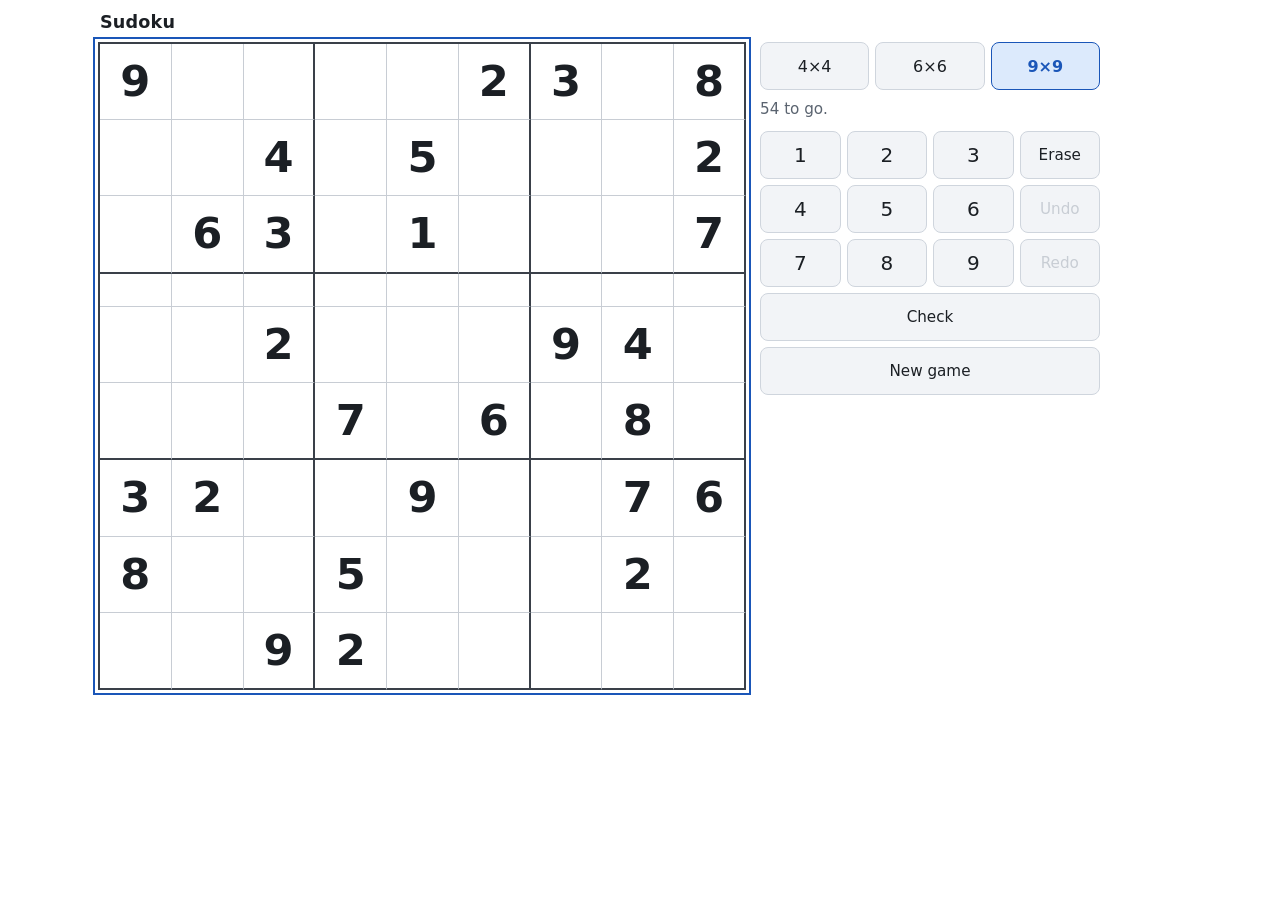
<file: public/index.html>
<!doctype html>
<html lang="en">
<head>
<meta charset="utf-8">
<meta name="viewport" content="width=device-width, initial-scale=1">
<title>Sudoku</title>
<!-- Inert until slice 10 replaces it with the real icons (Q9). Without it
     every load logs a 404, which is noise when debugging on the phone. -->
<link rel="icon" href="data:,">
<link rel="stylesheet" href="./src/ui/board.css">
<style>
  :root {
    color-scheme: light;
    --ink-soft: #5b6470;
    --key: #f2f4f7;
    --key-edge: #cfd5dd;
  }

  * { box-sizing: border-box; }

  body {
    margin: 0;
    font-family: system-ui, sans-serif;
    color: var(--ink);
    background: #fff;
  }

  #app {
    container-type: inline-size;
    max-width: 1100px;
    margin: 0 auto;
    padding: 8px;

    & h1 {
      font-size: 1.1rem;
      font-weight: 600;
      margin: 4px 2px 10px;
      letter-spacing: 0.01em;
    }
  }

  .layout {
    display: flex;
    flex-direction: column;
    gap: 14px;
    align-items: start;
  }

  .board-wrap {
    container-type: inline-size;
    width: 100%;
  }

  .side {
    width: 100%;
    display: flex;
    flex-direction: column;
    gap: 10px;
  }

  #status {
    margin: 0;
    min-height: 1.4em;
    color: var(--ink-soft);
    font-size: 0.95rem;
  }

  /* A keypad: the digits in a boxW-wide block, erase/undo/redo down the column
     beside them, new game across the bottom. Every cell is placed by app.js
     from the geometry, so 4x4 and 6x6 get the same shape with fewer columns. */
  #pad {
    display: grid;
    grid-template-columns: repeat(var(--pad-cols), 1fr);
    gap: 6px;
  }

  /* One row of dimensions, filled by app.js from SIZE_KEYS. */
  #sizes {
    display: flex;
    gap: 6px;

    & .size { flex: 1; font-size: 1rem; }
    & .size[aria-pressed='true'] {
      background: var(--sel);
      border-color: var(--entered);
      color: var(--entered);
      font-weight: 600;
    }
  }

  .pad-key {
    font: inherit;
    font-size: 1.25rem;
    padding: 10px 0;
    min-height: 48px;
    border: 1px solid var(--key-edge);
    border-radius: 8px;
    background: var(--key);
    color: var(--ink);
    cursor: pointer;

    &.control { font-size: 0.95rem; }
    &:active { background: var(--sel); }
    &:disabled { color: var(--line); cursor: default; }
  }

  /* Wide: the pad sits beside the board. Narrow: beneath it — there is no
     room, and scrolling a sudoku board is worse than a small number pad.
     This block comes last so it wins on source order against the base rules
     it overrides. */
  @container (min-width: 560px) {
    .layout { flex-direction: row; }
    .board-wrap { max-width: min(62%, 72vh); }
    .side { max-width: 340px; }
  }
</style>
</head>
<body>
<main id="app">
  <h1>Sudoku</h1>
  <div class="layout">
    <div class="board-wrap"><div id="board"></div></div>
    <div class="side">
      <div id="sizes" role="group" aria-label="Grid size"></div>
      <p id="status" role="status" aria-live="polite"></p>
      <!-- app.js inserts the digit keys ahead of these and places every key
           on the grid; the markup order is the tab order. -->
      <div id="pad">
        <button type="button" class="pad-key control" id="erase">Erase</button>
        <button type="button" class="pad-key control" id="undo">Undo</button>
        <button type="button" class="pad-key control" id="redo">Redo</button>
        <button type="button" class="pad-key control" id="check">Check</button>
        <button type="button" class="pad-key control" id="new-game">New game</button>
      </div>
    </div>
  </div>
</main>
<script type="module" src="./src/ui/app.js"></script>
</body>
</html>
</file>
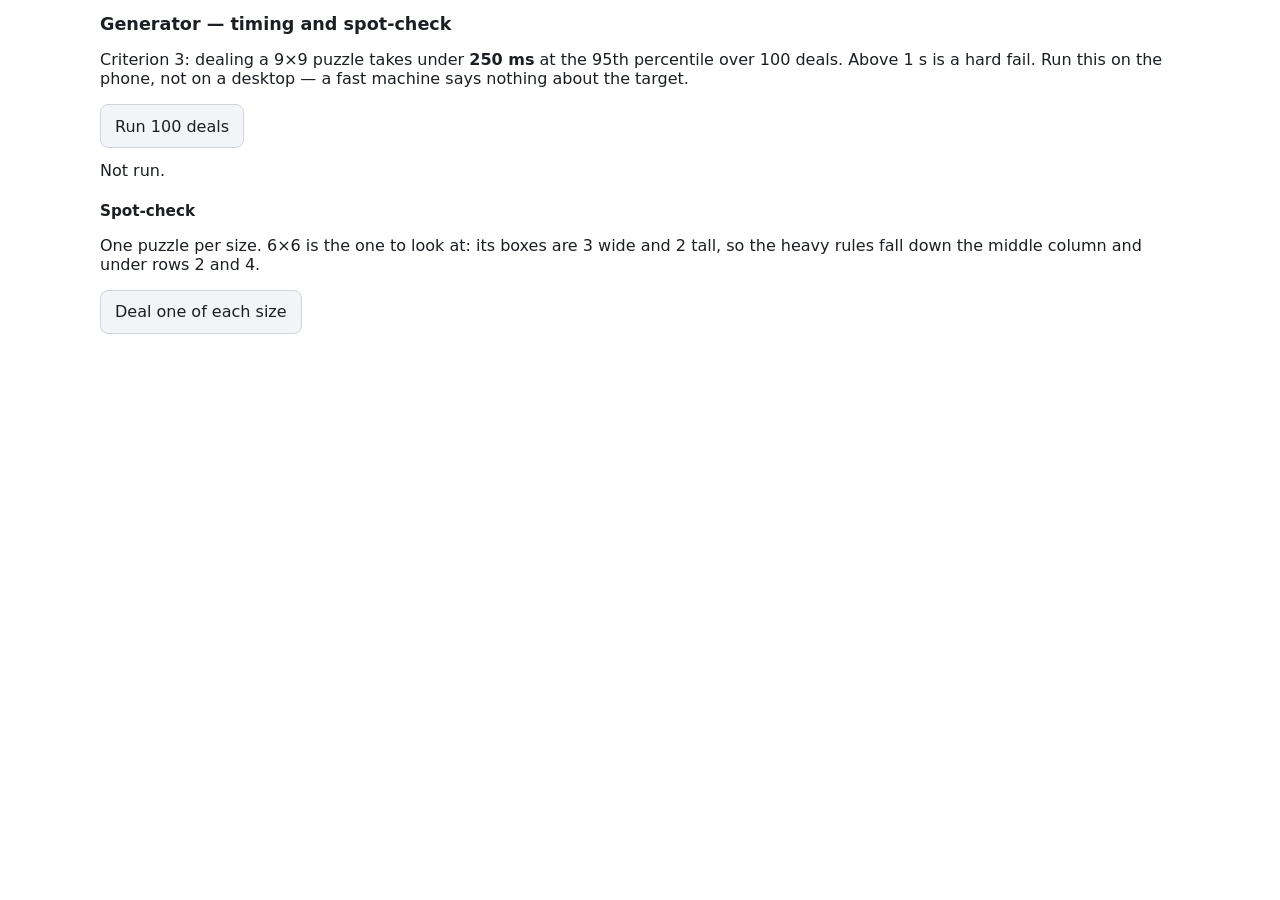
<file: public/dev.html>
<!doctype html>
<html lang="en">
<head>
<meta charset="utf-8">
<meta name="viewport" content="width=device-width, initial-scale=1">
<title>Sudoku — dev</title>
<link rel="icon" href="data:,">
<link rel="stylesheet" href="./src/ui/board.css">
<style>
  :root { color-scheme: light; --key: #f2f4f7; --key-edge: #cfd5dd; }
  * { box-sizing: border-box; }
  body {
    margin: 0; padding: 10px; background: #fff; color: var(--ink);
    font-family: system-ui, sans-serif; max-width: 1100px; margin-inline: auto;
  }
  h1 { font-size: 1.1rem; margin: 4px 0 12px; }
  h2 { font-size: 0.95rem; margin: 18px 0 8px; }
  button {
    font: inherit; min-height: 44px; padding: 8px 14px; border-radius: 8px;
    border: 1px solid var(--key-edge); background: var(--key); color: var(--ink);
  }
  #timing { font-variant-numeric: tabular-nums; line-height: 1.6; margin: 10px 0; }
  .verdict { font-weight: 600; }
  .pass { color: #1f6b3b; }
  .fail { color: var(--wrong); }
  .boards { display: grid; grid-template-columns: repeat(auto-fit, minmax(240px, 1fr)); gap: 14px; }
  .sample { container-type: inline-size; }
  .sample figcaption { font-size: 0.8rem; color: #5b6470; margin: 4px 0 0; }
  .board { cursor: default; }
  .cell { cursor: default; }
</style>
</head>
<body>
<h1>Generator — timing and spot-check</h1>

<p>Criterion 3: dealing a 9&times;9 puzzle takes under <strong>250&nbsp;ms</strong>
at the 95th percentile over 100 deals. Above 1&nbsp;s is a hard fail. Run this on
the phone, not on a desktop — a fast machine says nothing about the target.</p>

<button type="button" id="run">Run 100 deals</button>
<div id="timing">Not run.</div>

<h2>Spot-check</h2>
<p>One puzzle per size. 6&times;6 is the one to look at: its boxes are 3 wide and
2 tall, so the heavy rules fall down the middle column and under rows 2 and 4.</p>
<button type="button" id="sample">Deal one of each size</button>
<div class="boards" id="boards"></div>

<script type="module">
import { SIZES, SIZE_KEYS, DEFAULT_SIZE_KEY } from './src/core/sizes.js';
import { makeGeometry } from './src/core/grid.js';
import { deal, countSolutions } from './src/core/generator.js';
import { createBoard } from './src/ui/board.js';

const DEALS = 100;
const TARGET_MS = 250;
const HARD_FAIL_MS = 1000;

const geom = makeGeometry(SIZES[DEFAULT_SIZE_KEY]);
const timing = document.getElementById('timing');
const boards = document.getElementById('boards');

const percentile = (sorted, p) => sorted[Math.min(sorted.length - 1, Math.floor(sorted.length * p))];

document.getElementById('run').addEventListener('click', async () => {
  const times = [];
  let unique = 0;
  // Chunked so the page can repaint between batches; a 100-deal blocking loop
  // on a phone looks like a crash.
  for (let i = 0; i < DEALS; i++) {
    const t0 = performance.now();
    const dealt = deal(geom, (Date.now() ^ (i * 2654435761)) >>> 0);
    times.push(performance.now() - t0);
    if (countSolutions(geom, dealt.givens, 2) === 1) unique++;
    if (i % 10 === 9) {
      timing.textContent = `${i + 1} / ${DEALS}…`;
      await new Promise(requestAnimationFrame);
    }
  }
  times.sort((a, b) => a - b);
  const p95 = percentile(times, 0.95);
  const verdict = p95 >= HARD_FAIL_MS ? ['fail', 'HARD FAIL']
    : p95 >= TARGET_MS ? ['fail', 'over budget']
    : ['pass', 'within budget'];
  timing.innerHTML = `
    median ${percentile(times, 0.5).toFixed(1)} ms<br>
    p95 ${p95.toFixed(1)} ms<br>
    max ${times.at(-1).toFixed(1)} ms<br>
    uniquely solvable: ${unique} / ${DEALS}<br>
    <span class="verdict ${verdict[0]}">${verdict[1]}</span>`;
});

document.getElementById('sample').addEventListener('click', () => {
  boards.replaceChildren();
  for (const sizeKey of SIZE_KEYS) {
    const size = SIZES[sizeKey];
    const sizeGeom = makeGeometry(size);
    const seed = (Math.random() * 0x100000000) >>> 0;
    const dealt = deal(sizeGeom, seed);
    const clues = dealt.givens.reduce((count, value) => count + (value === 0 ? 0 : 1), 0);

    const figure = document.createElement('figure');
    figure.className = 'sample';
    figure.style.margin = '0';
    const root = document.createElement('div');
    figure.append(root);
    const caption = document.createElement('figcaption');
    caption.textContent =
      `${size.n}×${size.n}, boxes ${size.boxW}×${size.boxH} — seed ${seed}, ${clues} clues`;
    figure.append(caption);
    boards.append(figure);

    createBoard({ root, geom: sizeGeom, onSelect: () => {}, onSet: () => {} }).render({
      values: dealt.givens,
      givens: dealt.givens,
      marks: new Set(),
      selected: null,
    });
  }
});
</script>
</body>
</html>
</file>
<file: public/src/ui/board.css>
/* Board rendering, shared by index.html and dev.html so the box-border rules
   live in exactly one place. Sizing is container-relative: one set of rules
   draws a 4-wide, a 6-wide and a 9-wide grid, with cell and font size falling
   out of --n. */

:root {
  --ink: #1b1f24;
  --entered: #1a56b8;
  --wrong: #c02a2a;
  --line: #c8cdd4;
  --line-strong: #3a4049;
  --sel: #dceafc;
}

.board {
  display: grid;
  grid-template-columns: repeat(var(--n), 1fr);
  aspect-ratio: 1 / 1;
  width: 100%;
  border-top: 2px solid var(--line-strong);
  border-left: 2px solid var(--line-strong);
  font-size: calc(100cqi / var(--n) * 0.6);
  line-height: 1;
  user-select: none;
  touch-action: manipulation;

  &:focus-visible { outline: 2px solid var(--entered); outline-offset: 3px; }
  &.solved { border-color: #1f8a4c; }
}

.cell {
  display: grid;
  place-items: center;
  border-right: 1px solid var(--line);
  border-bottom: 1px solid var(--line);
  color: var(--entered);
  cursor: pointer;

  /* Heavy where a box ends inside the grid, and again at the outer edge. The
     board draws the frame's top and left; the last column and row draw its
     right and bottom, because those live on cells. */
  &.box-right, &.edge-right   { border-right: 2px solid var(--line-strong); }
  &.box-bottom, &.edge-bottom { border-bottom: 2px solid var(--line-strong); }

  &.given { color: var(--ink); font-weight: 600; cursor: default; }
  &.wrong { color: var(--wrong); }
  &.selected { background: var(--sel); }
}
</file>
